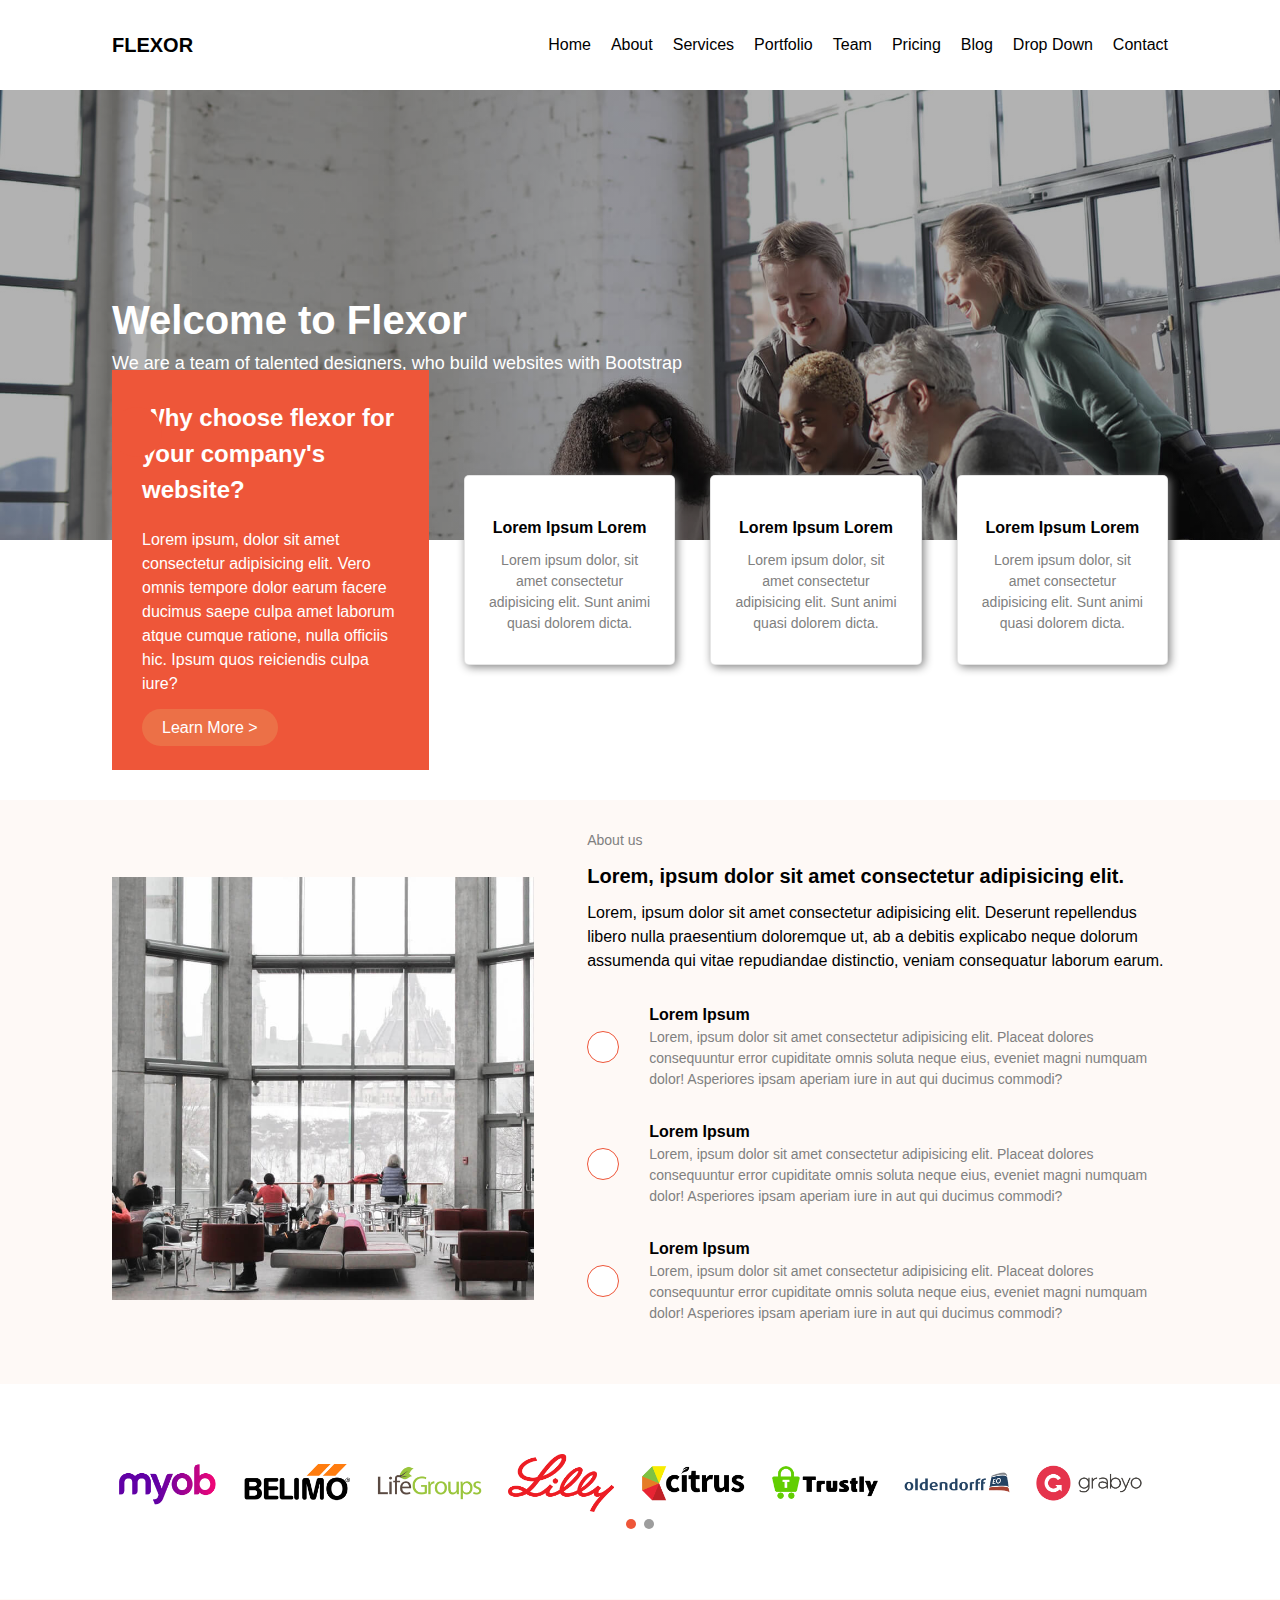
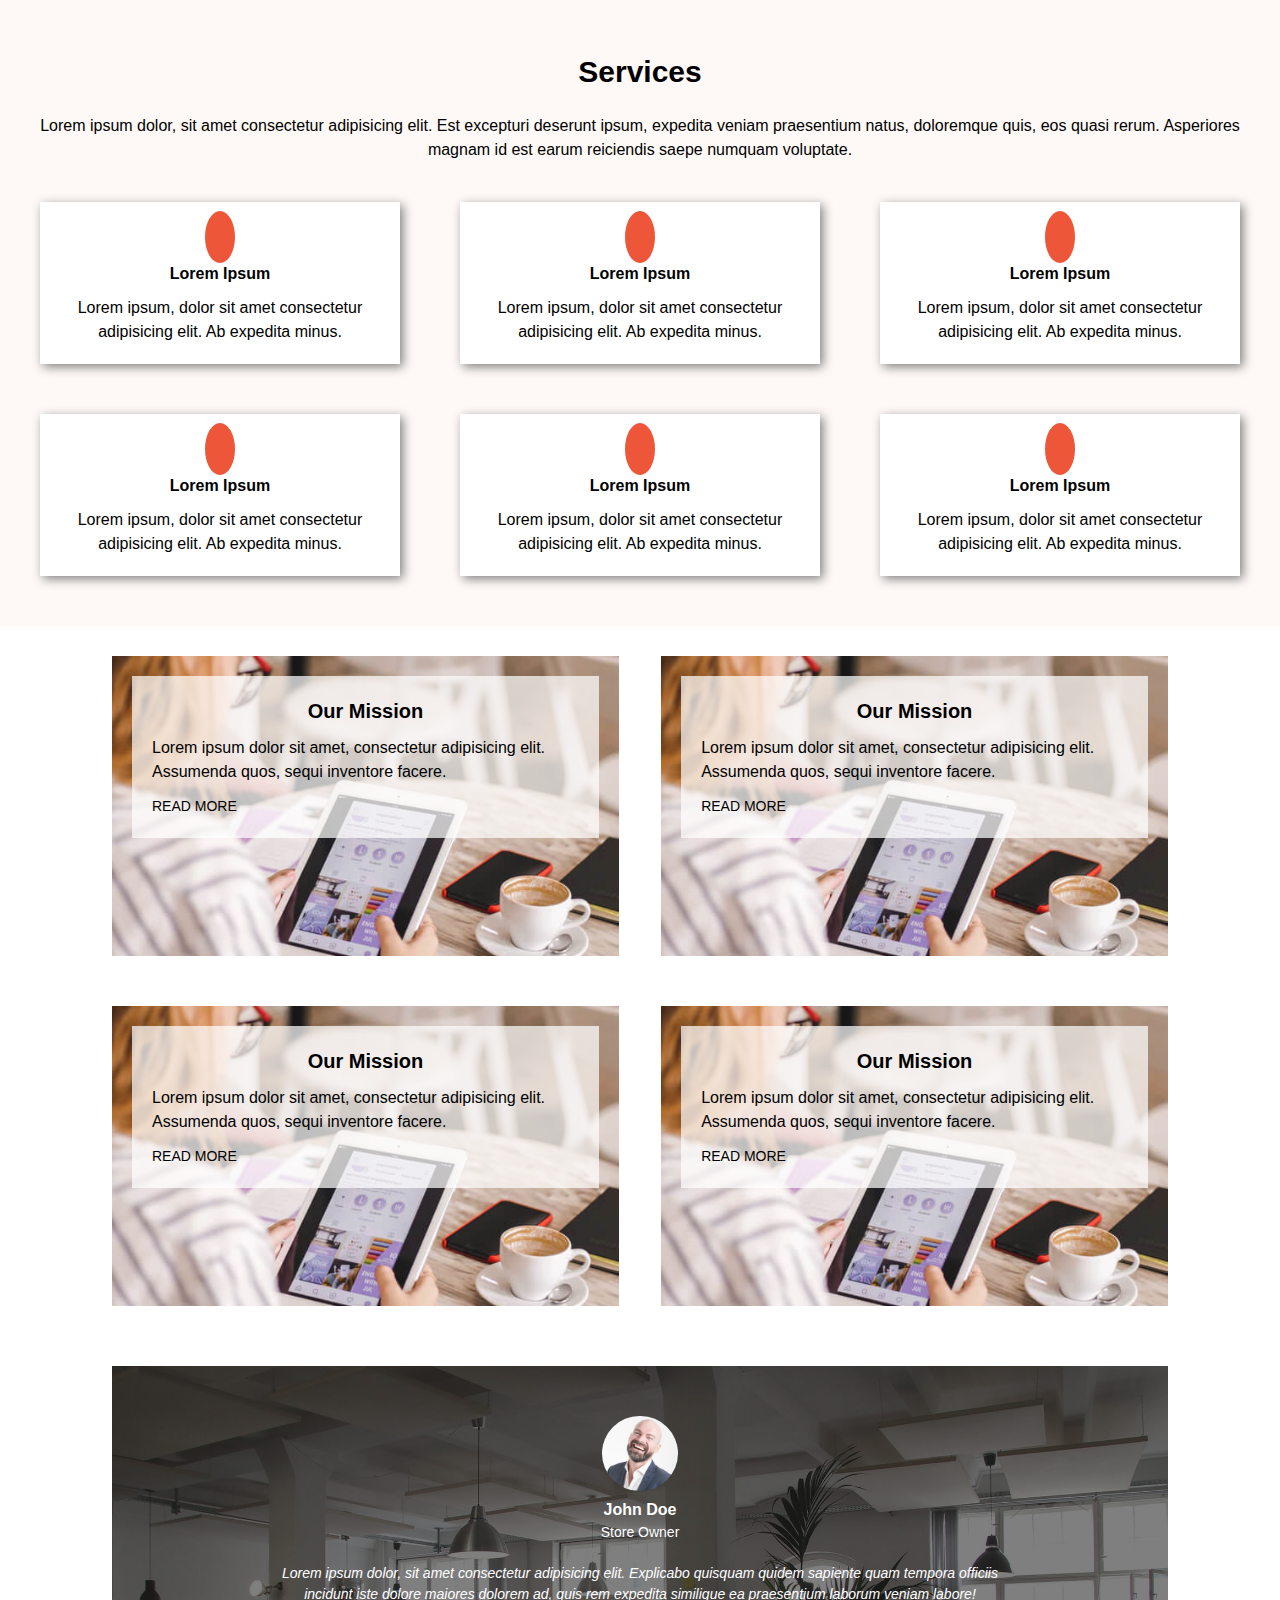
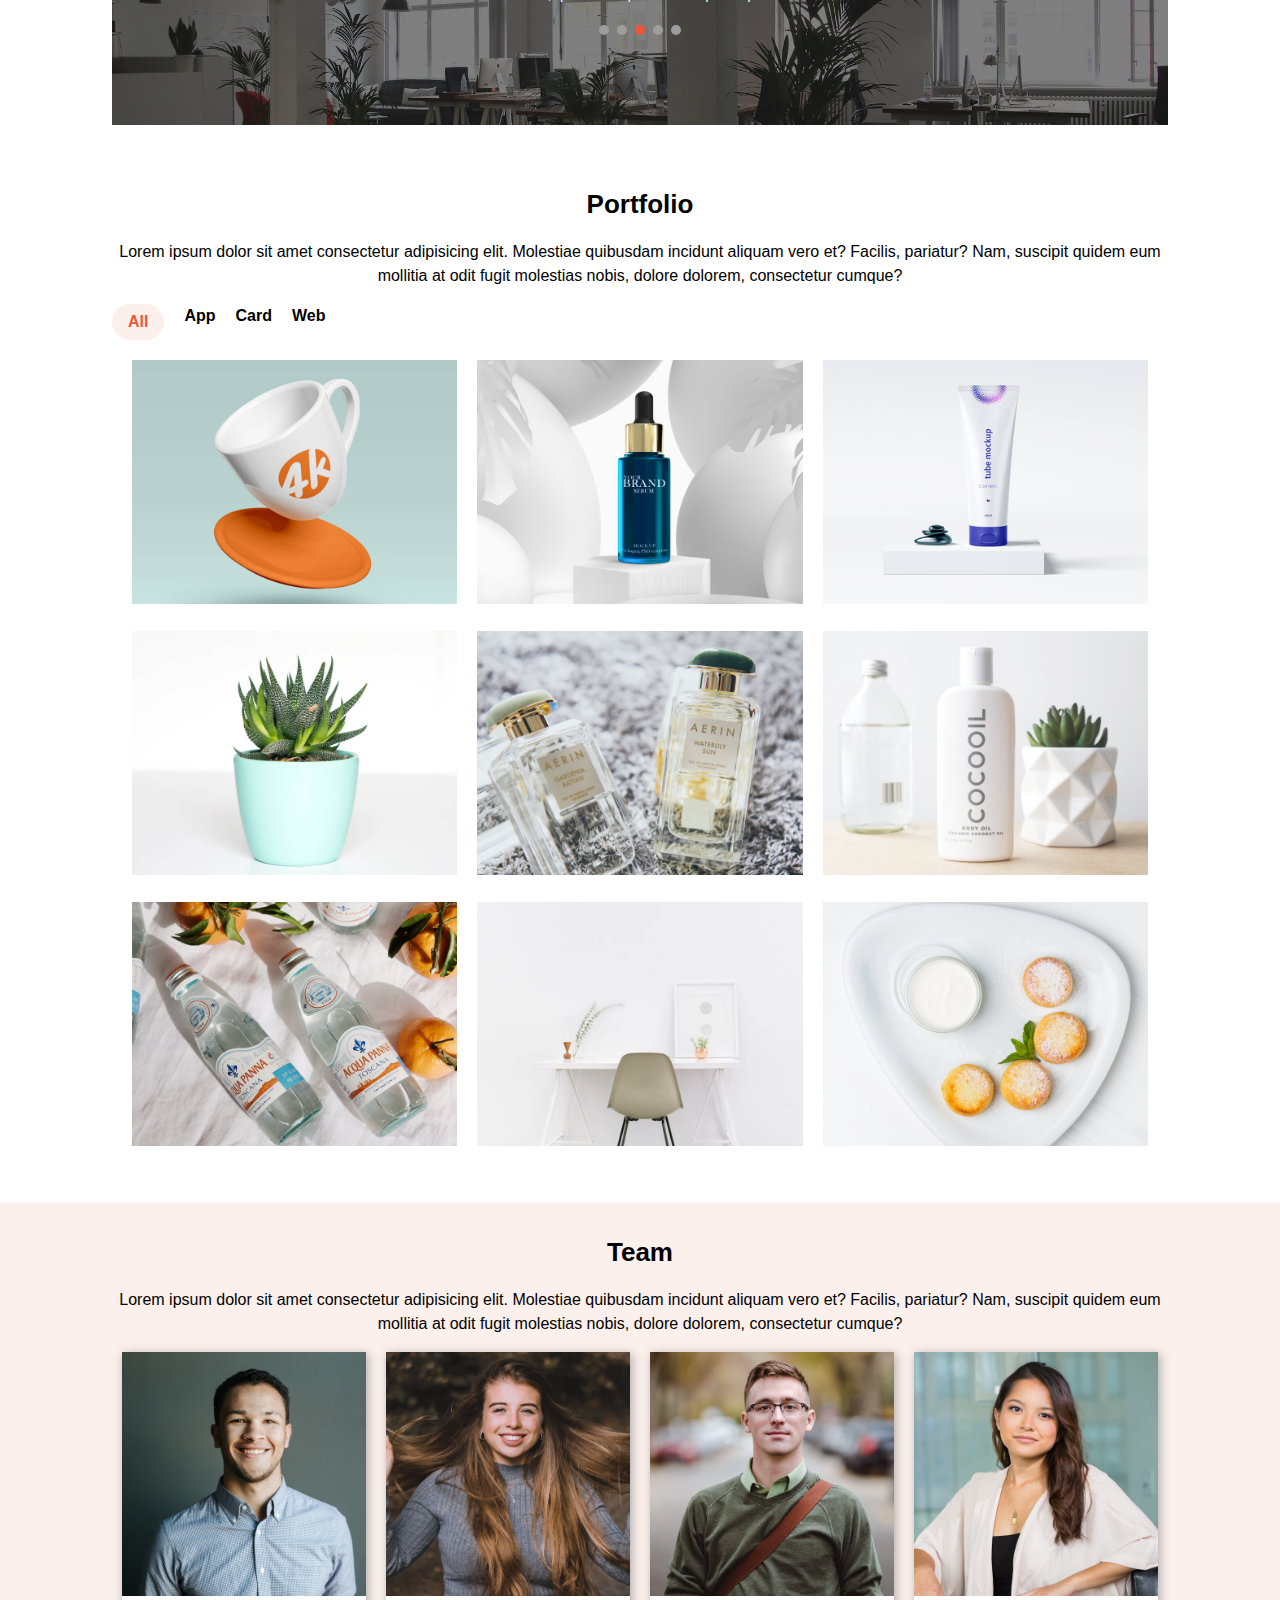
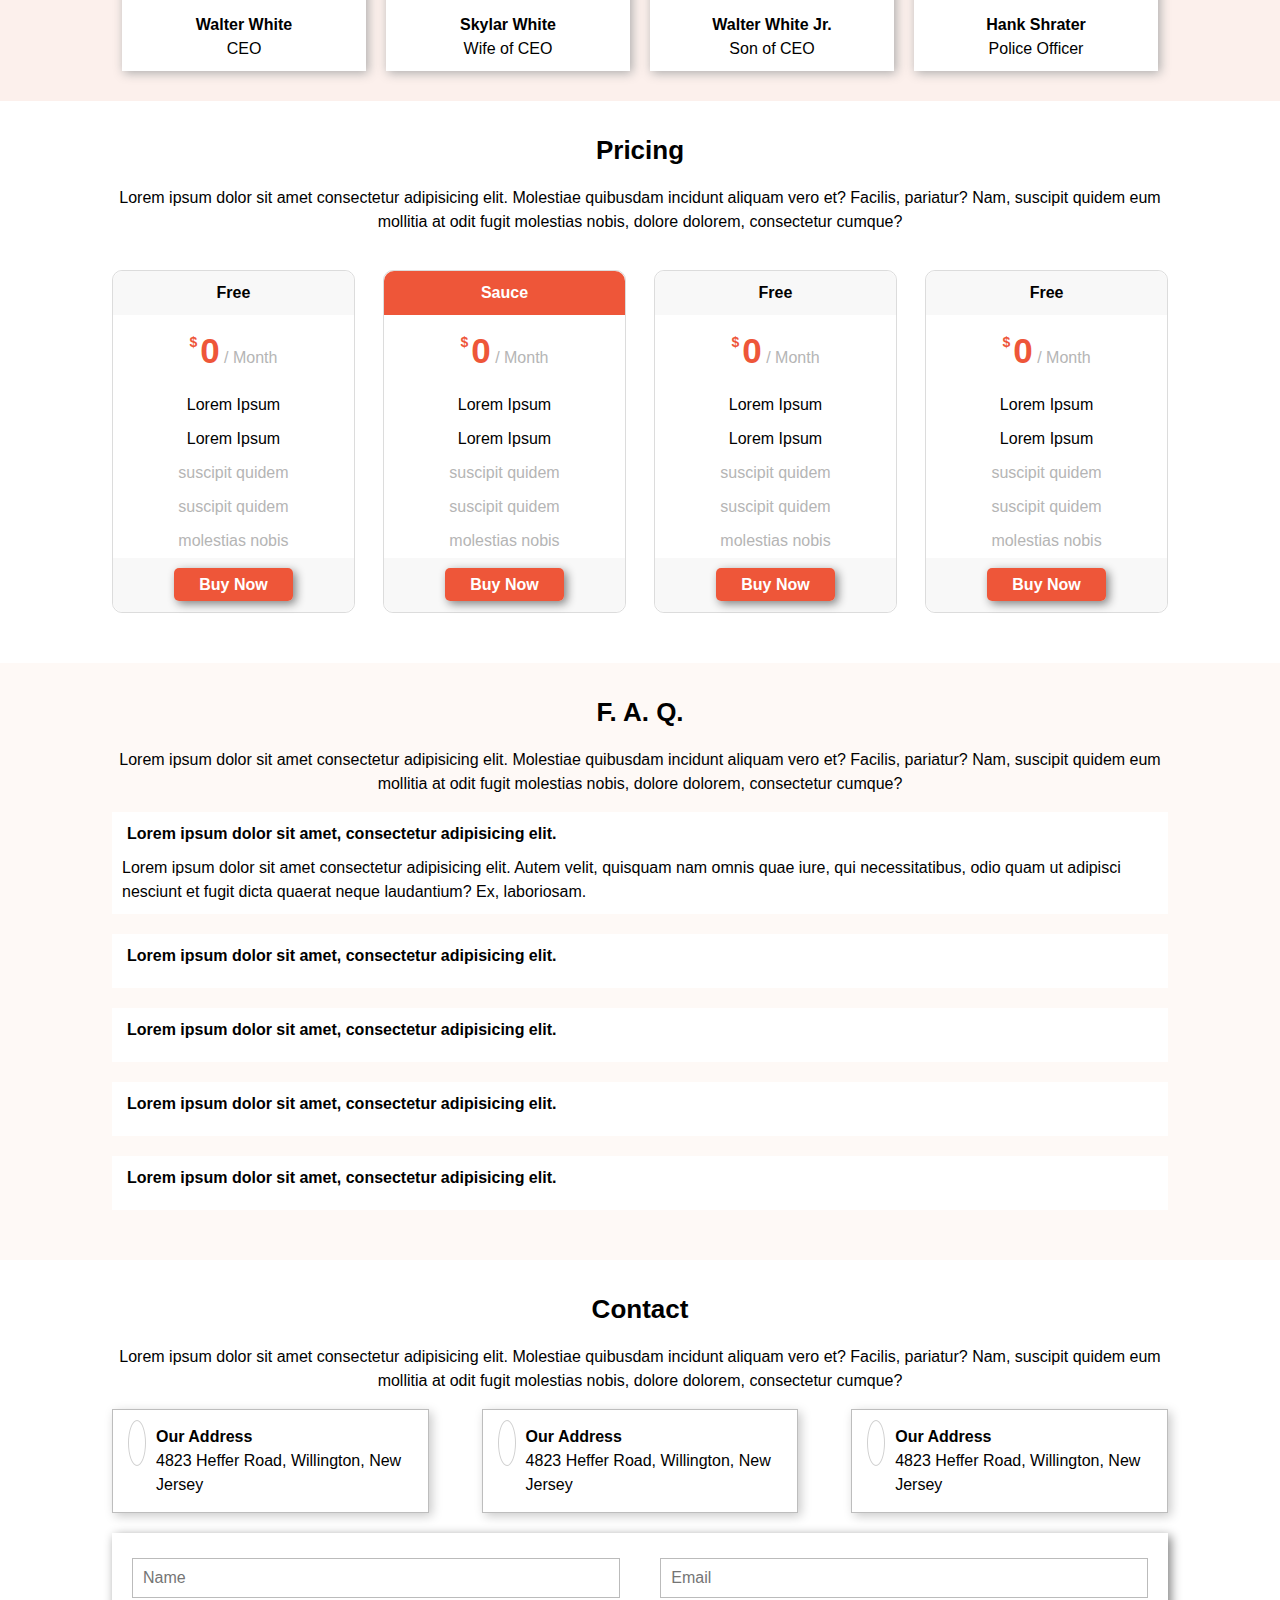
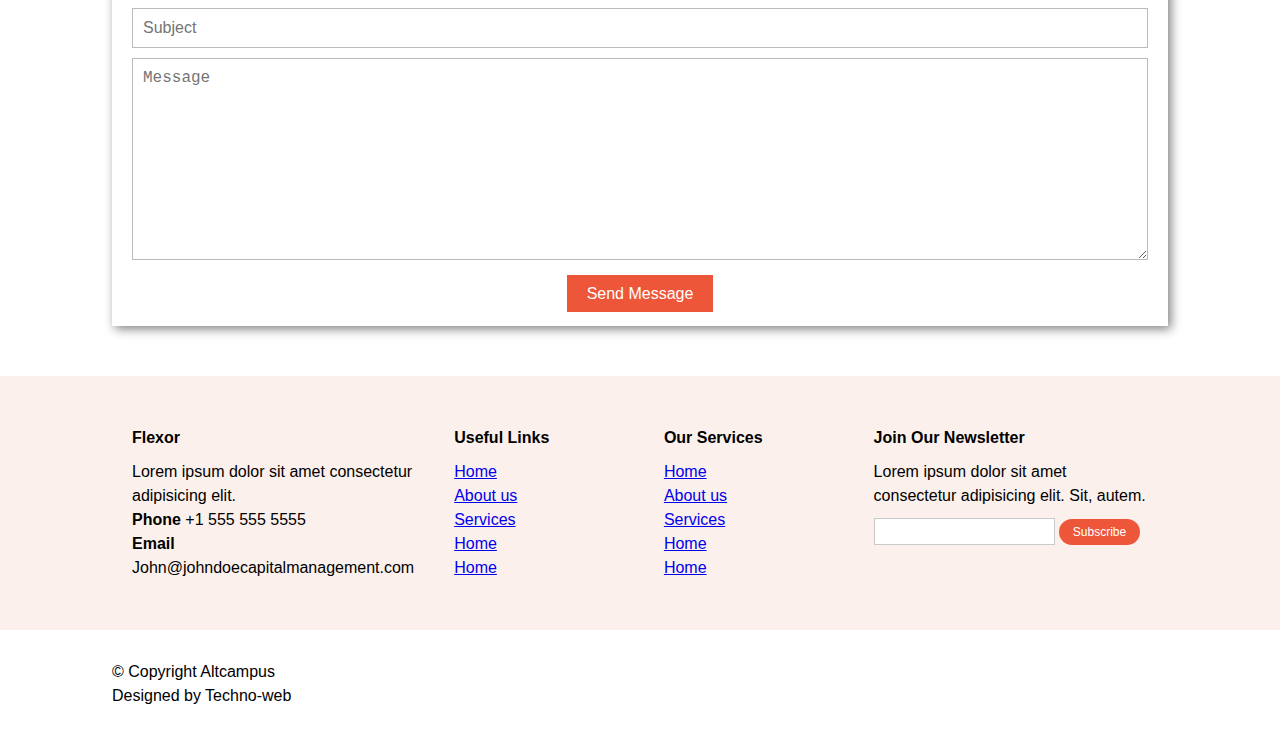
<file: index.html>
<!DOCTYPE html>
<html lang="en">
  <head>
    <meta charset="UTF-8" />
    <meta name="viewport" content="width=device-width, initial-scale=1.0" />
    <!-- Spreadsheet -->
    <link rel="stylesheet" href="assets/stylesheet/styles.css" />
    <!-- Font Awesome -->
    <link
      rel="stylesheet"
      href="https://use.fontawesome.com/releases/v5.15.4/css/all.css"
      integrity="sha384-DyZ88mC6Up2uqS4h/KRgHuoeGwBcD4Ng9SiP4dIRy0EXTlnuz47vAwmeGwVChigm"
      crossorigin="anonymous"
    />
    <!-- Google Fonts -->
    <link rel="preconnect" href="https://fonts.googleapis.com" />
    <link rel="preconnect" href="https://fonts.gstatic.com" crossorigin />
    <link
      href="https://fonts.googleapis.com/css2?family=Raleway:wght@100;200;300;400;500;600;700;800;900&display=swap"
      rel="stylesheet"
    />
    <title>Document</title>
  </head>
  <body>
    <header class="header">
      <div class="container">
        <div class="heading flex heading-flex">
          <div class="brand">
            <a href="">Flexor</a>
          </div>
          <label class="bars" for="toggle">
            <i class="fas fa-bars"></i>
          </label>
          <input id="toggle" type="checkbox" />
          <nav class="nav">
            <ul class="flex">
              <li>
                <a href="index.html">Home</a>
              </li>
              <li>
                <a href="#">About</a>
              </li>
              <li>
                <a href="#">Services</a>
              </li>
              <li>
                <a href="#">Portfolio</a>
              </li>
              <li>
                <a href="#">Team</a>
              </li>
              <li>
                <a href="#">Pricing</a>
              </li>
              <li>
                <a href="blog.html">Blog</a>
              </li>
              <li>
                <a href="#">Drop Down</a>
                <i class="fas fa-chevron-down"></i>
                  <ul>
                    <li>
                      <a href="">Drop Down</a>
                    </li>
                    <li>
                      <a href="">Drop Down</a>
                    </li>
                    <li>
                      <a href="">Drop Down</a>
                    </li>
                  </ul>
              </li>
              <li>
                <a href="#">Contact</a>
              </li>
            </ul>
          </nav>
        </div>
      </div>
    </header>
    <section class="section-1">
      <div class="hero-text container">
        <h1>Welcome to Flexor</h1>
        <h4>We are a team of talented designers, who build websites with Bootstrap</h4>
        <div class="flex-01 get-started">
          <div class="orange-round"><i class="fas fa-arrow-right"></i></div>
          <a href="">Get Started</a>
        </div>
      </div>
    </section>
    <section class="section-2 container">
      <div class="flex">
        <div class="col-2-1">
          <h2>Why choose flexor for your company's website?</h2>
          <p>
            Lorem ipsum, dolor sit amet consectetur adipisicing elit. Vero omnis tempore dolor earum
            facere ducimus saepe culpa amet laborum atque cumque ratione, nulla officiis hic. Ipsum
            quos reiciendis culpa iure?
          </p>
          <div>
            <a href="">Learn More ></a>
          </div>
        </div>
        <div class="col-2-2">
          <i class="far fa-copy"></i>
          <h3>Lorem Ipsum Lorem</h3>
          <p>
            Lorem ipsum dolor, sit amet consectetur adipisicing elit. Sunt animi quasi dolorem
            dicta.
          </p>
        </div>
        <div class="col-2-2">
          <i class="far fa-copy"></i>
          <h3>Lorem Ipsum Lorem</h3>
          <p>
            Lorem ipsum dolor, sit amet consectetur adipisicing elit. Sunt animi quasi dolorem
            dicta.
          </p>
        </div>
        <div class="col-2-2">
          <i class="far fa-copy"></i>
          <h3>Lorem Ipsum Lorem</h3>
          <p>
            Lorem ipsum dolor, sit amet consectetur adipisicing elit. Sunt animi quasi dolorem
            dicta.
          </p>
        </div>
      </div>
    </section>
    <section class="section-3">
      <div class="flex container">
        <div class="flex-40">
          <img class="width-full image-1" src="assets/media/about-img.jpg" alt="" />
        </div>
        <div class="about-us flex-55">
          <h6>About us</h6>
          <h3>Lorem, ipsum dolor sit amet consectetur adipisicing elit.</h3>
          <p>
            Lorem, ipsum dolor sit amet consectetur adipisicing elit. Deserunt repellendus libero
            nulla praesentium doloremque ut, ab a debitis explicabo neque dolorum assumenda qui
            vitae repudiandae distinctio, veniam consequatur laborum earum.
          </p>
          <div class="flex right-3">
            <i class="fas fa-user-astronaut"></i>
            <div class="right-right">
              <h4>Lorem Ipsum</h4>
              <p>
                Lorem, ipsum dolor sit amet consectetur adipisicing elit. Placeat dolores
                consequuntur error cupiditate omnis soluta neque eius, eveniet magni numquam dolor!
                Asperiores ipsam aperiam iure in aut qui ducimus commodi?
              </p>
            </div>
          </div>
          <div class="flex right-3">
            <i class="fas fa-user-astronaut"></i>
            <div class="right-right">
              <h4>Lorem Ipsum</h4>
              <p>
                Lorem, ipsum dolor sit amet consectetur adipisicing elit. Placeat dolores
                consequuntur error cupiditate omnis soluta neque eius, eveniet magni numquam dolor!
                Asperiores ipsam aperiam iure in aut qui ducimus commodi?
              </p>
            </div>
          </div>
          <div class="flex right-3">
            <i class="fas fa-user-astronaut"></i>
            <div class="right-right">
              <h4>Lorem Ipsum</h4>
              <p>
                Lorem, ipsum dolor sit amet consectetur adipisicing elit. Placeat dolores
                consequuntur error cupiditate omnis soluta neque eius, eveniet magni numquam dolor!
                Asperiores ipsam aperiam iure in aut qui ducimus commodi?
              </p>
            </div>
          </div>
        </div>
      </div>
    </section>
    <section class="section-4 container">
      <div class="client-logo">
        <div>
          <img src="assets/media/clients/client-1.png" alt="" />
        </div>
        <div>
          <img src="assets/media/clients/client-2.png" alt="" />
        </div>
        <div>
          <img src="assets/media/clients/client-3.png" alt="" />
        </div>
        <div>
          <img src="assets/media/clients/client-4.png" alt="" />
        </div>
        <div>
          <img src="assets/media/clients/client-5.png" alt="" />
        </div>
        <div>
          <img src="assets/media/clients/client-6.png" alt="" />
        </div>
        <div>
          <img src="assets/media/clients/client-7.png" alt="" />
        </div>
        <div>
          <img src="assets/media/clients/client-8.png" alt="" />
        </div>
      </div>
      <div class="dots flex-01">
        <div class="dot-1"></div>
        <div class="dot-2"></div>
      </div>
    </section>
    <section class="section-5">
      <div class="container section-margin">
        <div class="col-5-1">
          <h4>Services</h4>
          <p>
            Lorem ipsum dolor, sit amet consectetur adipisicing elit. Est excepturi deserunt ipsum,
            expedita veniam praesentium natus, doloremque quis, eos quasi rerum. Asperiores magnam
            id est earum reiciendis saepe numquam voluptate.
          </p>
        </div>
        <div class="flex services-spacing">
          <div class="services-area flex-30">
            <i class="fas fa-people-carry"></i>
            <h5>Lorem Ipsum</h5>
            <p>Lorem ipsum, dolor sit amet consectetur adipisicing elit. Ab expedita minus.</p>
          </div>
          <div class="services-area flex-30">
            <i class="fas fa-people-carry"></i>
            <h5>Lorem Ipsum</h5>
            <p>Lorem ipsum, dolor sit amet consectetur adipisicing elit. Ab expedita minus.</p>
          </div>
          <div class="services-area flex-30">
            <i class="fas fa-people-carry"></i>
            <h5>Lorem Ipsum</h5>
            <p>Lorem ipsum, dolor sit amet consectetur adipisicing elit. Ab expedita minus.</p>
          </div>
        </div>
        <div class="flex">
          <div class="services-area flex-30">
            <i class="fas fa-people-carry"></i>
            <h5>Lorem Ipsum</h5>
            <p>Lorem ipsum, dolor sit amet consectetur adipisicing elit. Ab expedita minus.</p>
          </div>
          <div class="services-area flex-30">
            <i class="fas fa-people-carry"></i>
            <h5>Lorem Ipsum</h5>
            <p>Lorem ipsum, dolor sit amet consectetur adipisicing elit. Ab expedita minus.</p>
          </div>
          <div class="services-area flex-30">
            <i class="fas fa-people-carry"></i>
            <h5>Lorem Ipsum</h5>
            <p>Lorem ipsum, dolor sit amet consectetur adipisicing elit. Ab expedita minus.</p>
          </div>
        </div>
      </div>
    </section>
    <section class="section-6 container">
      <div class="flex margin-spacing-6">
        <div class="bg-image-1 flex-48">
          <div class="text-value">
            <h5>Our Mission</h5>
            <p>
              Lorem ipsum dolor sit amet, consectetur adipisicing elit. Assumenda quos, sequi
              inventore facere.
            </p>
            <a href="">Read More</a>
          </div>
        </div>
        <div class="bg-image-1 flex-48">
          <div class="text-value">
            <h5>Our Mission</h5>
            <p>
              Lorem ipsum dolor sit amet, consectetur adipisicing elit. Assumenda quos, sequi
              inventore facere.
            </p>
            <a href="">Read More</a>
          </div>
        </div>
      </div>
      <div class="flex">
        <div class="bg-image-1 flex-48">
          <div class="text-value">
            <h5>Our Mission</h5>
            <p>
              Lorem ipsum dolor sit amet, consectetur adipisicing elit. Assumenda quos, sequi
              inventore facere.
            </p>
            <a href="">Read More</a>
          </div>
        </div>
        <div class="bg-image-1 flex-48">
          <div class="text-value">
            <h5>Our Mission</h5>
            <p>
              Lorem ipsum dolor sit amet, consectetur adipisicing elit. Assumenda quos, sequi
              inventore facere.
            </p>
            <a href="">Read More</a>
          </div>
        </div>
      </div>
    </section>
    <section class="section-7 container">
      <div class="bg-test">
        <img src="assets/media/testimonials/testimonials-1.jpg" alt="" />
        <h5>John Doe</h5>
        <h6>Store Owner</h6>
        <p>
          <em>
            Lorem ipsum dolor, sit amet consectetur adipisicing elit. Explicabo quisquam quidem
            sapiente quam tempora officiis incidunt iste dolore maiores dolorem ad, quis rem
            expedita similique ea praesentium laborum veniam labore!
          </em>
        </p>
        <div class="dots flex-01">
          <div class="dot-2"></div>
          <div class="dot-2"></div>
          <div class="dot-1"></div>
          <div class="dot-2"></div>
          <div class="dot-2"></div>
          
      </div>
    </section>
    <section class="section-8 container">
      <div class="section-port">
        <h3>Portfolio</h3>
        <p>Lorem ipsum dolor sit amet consectetur adipisicing elit. Molestiae quibusdam incidunt aliquam vero et? Facilis, pariatur? Nam, suscipit quidem eum mollitia at odit fugit molestias nobis, dolore dolorem, consectetur cumque?</p>
      </div>
      <div class="flex-01 flex-left center-port">
        <div>
          <h6 class="all-color">All</h6>
        </div>
        <div>
          <h6>App</h6>
        </div>
        <div>
          <h6>Card</h6>
        </div>
        <div>
          <h6>Web</h6>
        </div>
      </div>
      <div class="flex port-images">
        <div>
          <img class="width-full port-images" src="assets/media/portfolio/portfolio-1.jpg" alt="">
        </div>
        <div>
          <img class="width-full port-images"  src="assets/media/portfolio/portfolio-2.jpg" alt="">
        </div>
        <div>
          <img class="width-full port-images"  src="assets/media/portfolio/portfolio-3.jpg" alt="">
        </div>
      </div>
      <div class="flex port-images">
        <div>
          <img class="width-full port-images" src="assets/media/portfolio/portfolio-4.jpg" alt="">
        </div>
        <div>
          <img class="width-full port-images"  src="assets/media/portfolio/portfolio-5.jpg" alt="">
        </div>
        <div>
          <img class="width-full port-images"  src="assets/media/portfolio/portfolio-6.jpg" alt="">
        </div>
      </div>
      <div class="flex port-images">
        <div>
          <img class="width-full port-images" src="assets/media/portfolio/portfolio-7.jpg" alt="">
        </div>
        <div>
          <img class="width-full port-images"  src="assets/media/portfolio/portfolio-8.jpg" alt="">
        </div>
        <div>
          <img class="width-full port-images"  src="assets/media/portfolio/portfolio-9.jpg" alt="">
        </div>
      </div>
    </section>
    <section class="section-9">
      <div class="container">
        <div class="section-port">
          <h3>Team</h3>
          <p>Lorem ipsum dolor sit amet consectetur adipisicing elit. Molestiae quibusdam incidunt aliquam vero et? Facilis, pariatur? Nam, suscipit quidem eum mollitia at odit fugit molestias nobis, dolore dolorem, consectetur cumque?</p>
        </div>
        <div class="flex">
          <div class="team-images">
            <img class="width-full" src="assets/media/team/team-1.jpg" alt="">
            <h5>Walter White</h5>
            <h6>CEO</h6>
          </div>
          <div class="team-images">
            <img class="width-full" src="assets/media/team/team-2.jpg" alt="">
            <h5>Skylar White</h5>
            <h6>Wife of CEO</h6>
          </div>
          <div class="team-images">
            <img class="width-full" src="assets/media/team/team-3.jpg" alt="">
            <h5>Walter White Jr.</h5>
            <h6>Son of CEO</h6>
          </div>
          <div class="team-images">
            <img class="width-full" src="assets/media/team/team-4.jpg" alt="">
            <h5>Hank Shrater</h5>
            <h6>Police Officer</h6>
          </div>
        </div>
      </div>
    </section>
    <section>
      <section class="section-10">
        <div class="container">
          <div class="section-port">
            <h3>Pricing</h3>
            <p>Lorem ipsum dolor sit amet consectetur adipisicing elit. Molestiae quibusdam incidunt aliquam vero et? Facilis, pariatur? Nam, suscipit quidem eum mollitia at odit fugit molestias nobis, dolore dolorem, consectetur cumque?</p>
          </div>
          <div class="flex">
            <div class="pricing-sheet">
              <h4 class="free">Free</h4>
              <h5 class="monthly"><span><span class="span">$</span>0</span> / Month</h5>
              <h5>Lorem Ipsum</h5>
              <h5>Lorem Ipsum</h5>
              <h5 class="light-color">suscipit quidem</h5>
              <h5 class="light-color">suscipit quidem</h5>
              <h5 class="light-color">molestias nobis</h5>
              <h6 class="buy-now"><a href="">Buy Now</a></h6>

              
            </div>
            <div class="pricing-sheet">
              <h4 class="sauce">Sauce</h4>
              <h5 class="monthly"><span><span class="span">$</span>0</span> / Month</h5>
              <h5>Lorem Ipsum</h5>
              <h5>Lorem Ipsum</h5>
              <h5 class="light-color">suscipit quidem</h5>
              <h5 class="light-color">suscipit quidem</h5>
              <h5 class="light-color">molestias nobis</h5>
              <h6 class="buy-now"><a href="">Buy Now</a></h6>

              
            </div>
            <div class="pricing-sheet">
              <h4 class="free">Free</h4>
              <h5 class="monthly"><span><span class="span">$</span>0</span> / Month</h5>
              <h5>Lorem Ipsum</h5>
              <h5>Lorem Ipsum</h5>
              <h5 class="light-color">suscipit quidem</h5>
              <h5 class="light-color">suscipit quidem</h5>
              <h5 class="light-color">molestias nobis</h5>
              <h6 class="buy-now"><a href="">Buy Now</a></h6>

              
            </div>
            <div class="pricing-sheet">
              <h4 class="free">Free</h4>
              <h5 class="monthly"><span><span class="span">$</span>0</span> / Month</h5>
              <h5>Lorem Ipsum</h5>
              <h5>Lorem Ipsum</h5>
              <h5 class="light-color">suscipit quidem</h5>
              <h5 class="light-color">suscipit quidem</h5>
              <h5 class="light-color">molestias nobis</h5>
              <h6 class="buy-now"><a href="">Buy Now</a></h6>

              
            </div>
          </div>
    </section>
    <section class="section-11">
      <div class="container ">
        <div class="section-port">
          <h3>F. A. Q.</h3>
          <p>Lorem ipsum dolor sit amet consectetur adipisicing elit. Molestiae quibusdam incidunt aliquam vero et? Facilis, pariatur? Nam, suscipit quidem eum mollitia at odit fugit molestias nobis, dolore dolorem, consectetur cumque?</p>
        </div>

<div class="faq-box">
        <div class="flex padding-bottom mobile-flex">
          <div class="flex flex-left flex-mobile-left">
          <i class="far fa-clock"></i>
          <h3>Lorem ipsum dolor sit amet, consectetur adipisicing elit. </h3>
        </div>
          
            <i class="fas fa-chevron-up"></i>
          
        
        </div>
        <div>
          <p>Lorem ipsum dolor sit amet consectetur adipisicing elit. Autem velit, quisquam nam omnis quae iure, qui necessitatibus, odio quam ut adipisci nesciunt et fugit dicta quaerat neque laudantium? Ex, laboriosam.</p>
        </div>
        </div>

<div class="faq-box">
  <div class="flex padding-bottom mobile-flex">
    <div class="flex flex-left flex-mobile-left">
          <i class="far fa-clock"></i>
          <h3>Lorem ipsum dolor sit amet, consectetur adipisicing elit. </h3>
        </div>
          
            <i class="fas fa-chevron-down"></i>
          
        
        </div>
        
        </div>

<div class="faq-box">
  <div class="flex padding-bottom mobile-flex">
    <div class="flex flex-left flex-mobile-left">
          <i class="far fa-clock"></i>
          <h3>Lorem ipsum dolor sit amet, consectetur adipisicing elit. </h3>
        </div>
          
            <i class="fas fa-chevron-down"></i>
          
        
        </div>
        
        </div>

<div class="faq-box">
  <div class="flex padding-bottom mobile-flex">
    <div class="flex flex-left flex-mobile-left">
          <i class="far fa-clock"></i>
          <h3>Lorem ipsum dolor sit amet, consectetur adipisicing elit. </h3>
        </div>
          
            <i class="fas fa-chevron-down"></i>
          
        
        </div>
        
        </div>

<div class="faq-box">
  <div class="flex padding-bottom mobile-flex">
    <div class="flex flex-left flex-mobile-left">
          <i class="far fa-clock"></i>
          <h3>Lorem ipsum dolor sit amet, consectetur adipisicing elit. </h3>
        </div>
          
            <i class="fas fa-chevron-down"></i>
          
        
        </div>
        
        </div>
      </div>
        </section>
        <section class="section-12 container">
          <div>
            <div class="section-port">
              <h3>Contact</h3>
              <p>Lorem ipsum dolor sit amet consectetur adipisicing elit. Molestiae quibusdam incidunt aliquam vero et? Facilis, pariatur? Nam, suscipit quidem eum mollitia at odit fugit molestias nobis, dolore dolorem, consectetur cumque?</p>
            </div>
            </div>
            <div class="flex">
              <div class="flex flex-left-1 box-1 flex-30">
                <div>
                  <i class="far fa-compass"></i>
                </div>
                <div class="address-spacing">
                <h5>Our Address</h5>
                <h6>4823 Heffer Road, Willington, New Jersey</h6>
              </div>
              </div>
              <div class="flex flex-left-1 box-1 flex-30">
                <div>
                  <i class="far fa-compass"></i>
                </div>
                <div class="address-spacing">
                <h5>Our Address</h5>
                <h6>4823 Heffer Road, Willington, New Jersey</h6>
              </div>
              </div>
              <div class="flex flex-left-1 box-1 flex-30">
                <div>
                  <i class="far fa-compass"></i>
                </div>
                <div class="address-spacing">
                <h5>Our Address</h5>
                <h6>4823 Heffer Road, Willington, New Jersey</h6>
              </div>
              </div>
            </div>
            <form class="form" action="index.html" method="POST">
              <fieldset>
                <div class="flex">
                  <input class="form-control flex-48" name="name" type="text" placeholder="Name">
                  <input class="form-control flex-48"  name="email" type="email" placeholder="Email">
                </div>
                <input class="form-control"  name="subject" type="text" placeholder="Subject">
                <textarea class="form-control"  name="message" id="" cols="30" rows="10" placeholder="Message"></textarea>
                <div class="btn">
                <a href="">Send Message</a>
              </div>
              </fieldset>
            </form>
            </section>
            <section class="section-13">
              <div class="container">
              <div class="flex flex-top ">
                <div class="flex-30 padding-footer">
                  <h6>Flexor</h6>
                  <p>Lorem ipsum dolor sit amet consectetur adipisicing elit.</p>
                  <p><strong>Phone</strong> +1 555 555 5555</p>
                  <p><strong>Email</strong> John@johndoecapitalmanagement.com</p>
                </div>
                <div  class="flex-20 padding-footer">
                  <h6>Useful Links</h6>
                  <div>
                    <ul>
                      <li>
                        <a href="#">Home</a>
                      </li>
                      <li>
                        <a href="#">About us</a>
                      </li>
                      <li>
                        <a href="#">Services</a>
                      </li>
                      <li>
                        <a href="#">Home</a>
                      </li>
                      <li>
                        <a href="#">Home</a>
                      </li>
                    </ul>
                  </div>
                </div>
                <div class="flex-20 padding-footer">
                  <h6>Our Services</h6>
                  <div>
                    <ul>
                      <li>
                        <a href="#">Home</a>
                      </li>
                      <li>
                        <a href="#">About us</a>
                      </li>
                      <li>
                        <a href="#">Services</a>
                      </li>
                      <li>
                        <a href="#">Home</a>
                      </li>
                      <li>
                        <a href="#">Home</a>
                      </li>
                    </ul>
                  </div>
                </div>
                <div class="flex-30 padding-footer">
                  <h6>Join Our Newsletter</h6>
                  <p>Lorem ipsum dolor sit amet consectetur adipisicing elit. Sit, autem. </p>
                  
                  <form class="flex" action="index.html" method="POST">
                    <fieldset>
                      <input class="subscribe" name="subscribe" type="text">
                      <button class="subscribe-btn">Subscribe</button>
                    </fieldset>
                  </form>
                
                </div>
              </div>
            </div>
            </section>
            <footer class="container flex">
              <div class="small">
              <small >&copy; Copyright Altcampus <br>Designed by Techno-web</small>
            </div>
            <div>
              <i class="fab fa-facebook"></i>
              <i class="fab fa-facebook"></i>
              <i class="fab fa-facebook"></i>
              <i class="fab fa-facebook"></i>
              <i class="fab fa-facebook"></i>
            </div>
            </footer>
  </body>
</html>
</file>
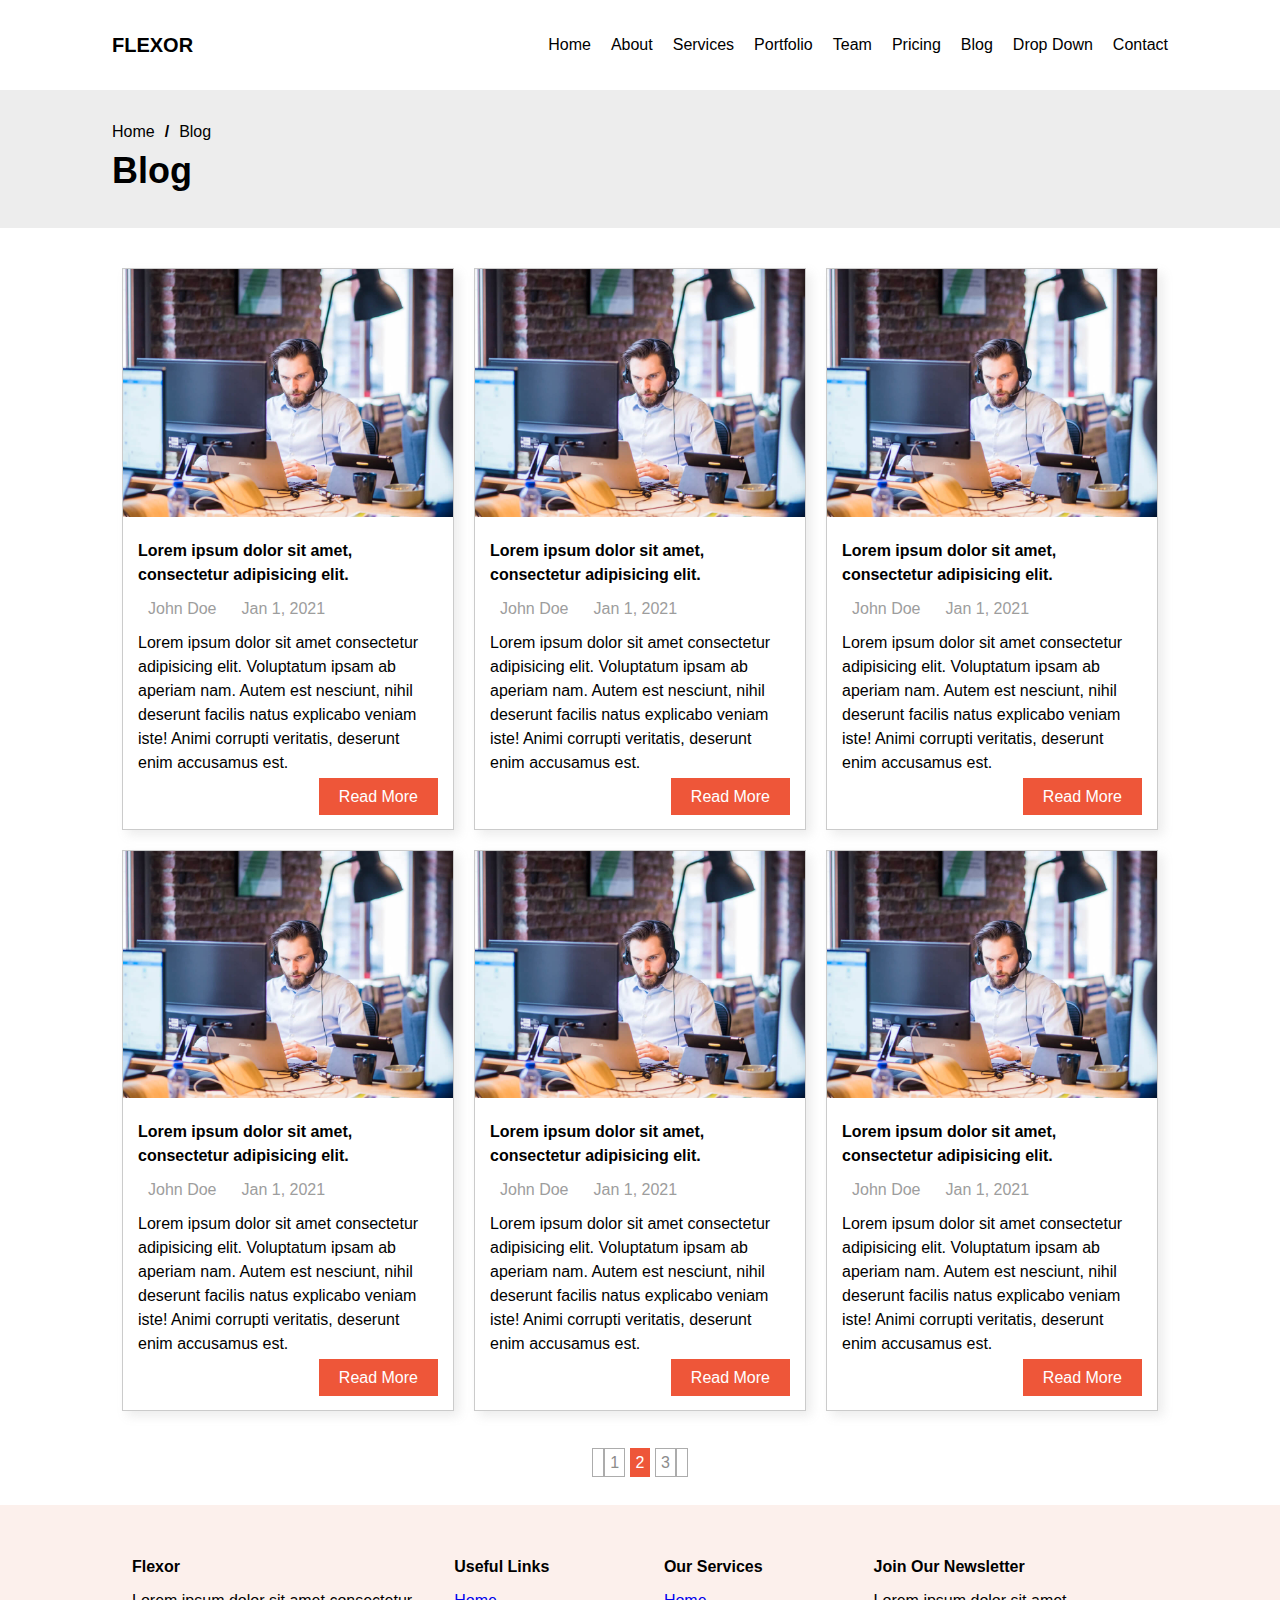
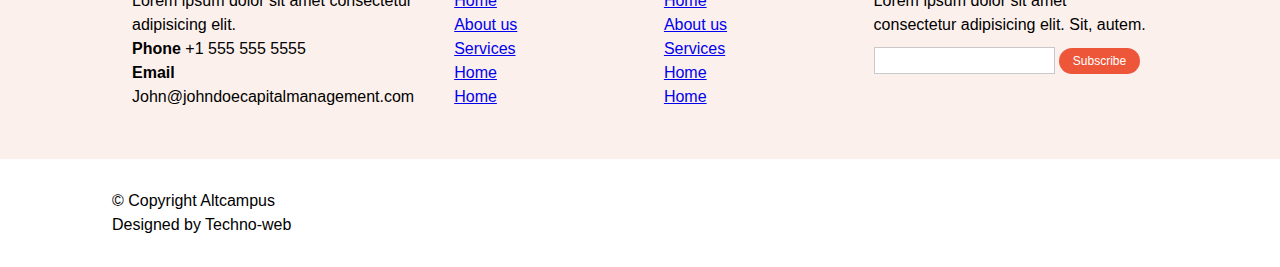
<file: blog.html>
<!DOCTYPE html>
<html lang="en">
  <head>
    <meta charset="UTF-8" />
    <meta name="viewport" content="width=device-width, initial-scale=1.0" />
    <!-- Spreadsheet -->
    <link rel="stylesheet" href="assets/stylesheet/styles.css" />
    <!-- Font Awesome -->
    <link
      rel="stylesheet"
      href="https://use.fontawesome.com/releases/v5.15.4/css/all.css"
      integrity="sha384-DyZ88mC6Up2uqS4h/KRgHuoeGwBcD4Ng9SiP4dIRy0EXTlnuz47vAwmeGwVChigm"
      crossorigin="anonymous"
    />
    <!-- Google Fonts -->
    <link rel="preconnect" href="https://fonts.googleapis.com" />
    <link rel="preconnect" href="https://fonts.gstatic.com" crossorigin />
    <link
      href="https://fonts.googleapis.com/css2?family=Raleway:wght@100;200;300;400;500;600;700;800;900&display=swap"
      rel="stylesheet"
    />

    <title>Document</title>
  </head>
  <body>
    <header class="header">
      <div class="container">
        <div class="heading flex heading-flex">
          <div class="brand">
            <a href="">Flexor</a>
          </div>
          <label class="bars" for="toggle">
            <i class="fas fa-bars"></i>
          </label>
          <input id="toggle" type="checkbox" />
          <nav class="nav">
            <ul class="flex">
              <li>
                <a href="index.html">Home</a>
              </li>
              <li>
                <a href="#">About</a>
              </li>
              <li>
                <a href="#">Services</a>
              </li>
              <li>
                <a href="#">Portfolio</a>
              </li>
              <li>
                <a href="#">Team</a>
              </li>
              <li>
                <a href="#">Pricing</a>
              </li>
              <li>
                <a href="#">Blog</a>
              </li>
              <li>
                <a href="#">Drop Down</a>
                <i class="fas fa-chevron-down"></i>
              </li>
              <li>
                <a href="#">Contact</a>
              </li>
            </ul>
          </nav>
        </div>
      </div>
    </header>
    <section class="heading-section">
      <div class="heading container">
        <div class="flex-blog-left blog-spacing">
          <a href="">Home</a>
          <h6>/</h6>
          <a href="">Blog</a>
        </div>
        <div>
          <h1>Blog</h1>
        </div>
      </div>
    </section>
    <section>
      <div class="container">
        <div class="flex">
          <div class="blog-section-1">
            <img class="width-full" src="assets/media/blog-1.jpg" alt="" />
            <div class="blog-text">
              <h3>Lorem ipsum dolor sit amet, consectetur adipisicing elit.</h3>
              <div class="flex-blog-left">
                <div class="flex-blog-left">
                  <i class="fas fa-user"></i>
                  <h6>John Doe</h6>
                </div>
                <div class="flex-blog-left">
                  <i class="fas fa-clock"></i>
                  <h6>Jan 1, 2021</h6>
                </div>
              </div>
              <p>
                Lorem ipsum dolor sit amet consectetur adipisicing elit. Voluptatum ipsam ab aperiam
                nam. Autem est nesciunt, nihil deserunt facilis natus explicabo veniam iste! Animi
                corrupti veritatis, deserunt enim accusamus est.
              </p>
              <div class="btn">
                <a href="">Read More</a>
              </div>
            </div>
          </div>
          <div class="blog-section-1">
            <img class="width-full" src="assets/media/blog-1.jpg" alt="" />
            <div class="blog-text">
              <h3>Lorem ipsum dolor sit amet, consectetur adipisicing elit.</h3>
              <div class="flex-blog-left">
                <div class="flex-blog-left">
                  <i class="fas fa-user"></i>
                  <h6>John Doe</h6>
                </div>
                <div class="flex-blog-left">
                  <i class="fas fa-clock"></i>
                  <h6>Jan 1, 2021</h6>
                </div>
              </div>
              <p>
                Lorem ipsum dolor sit amet consectetur adipisicing elit. Voluptatum ipsam ab aperiam
                nam. Autem est nesciunt, nihil deserunt facilis natus explicabo veniam iste! Animi
                corrupti veritatis, deserunt enim accusamus est.
              </p>
              <div class="btn">
                <a href="">Read More</a>
              </div>
            </div>
          </div>
          <div class="blog-section-1">
            <img class="width-full" src="assets/media/blog-1.jpg" alt="" />
            <div class="blog-text">
              <h3>Lorem ipsum dolor sit amet, consectetur adipisicing elit.</h3>
              <div class="flex-blog-left">
                <div class="flex-blog-left">
                  <i class="fas fa-user"></i>
                  <h6>John Doe</h6>
                </div>
                <div class="flex-blog-left">
                  <i class="fas fa-clock"></i>
                  <h6>Jan 1, 2021</h6>
                </div>
              </div>
              <p>
                Lorem ipsum dolor sit amet consectetur adipisicing elit. Voluptatum ipsam ab aperiam
                nam. Autem est nesciunt, nihil deserunt facilis natus explicabo veniam iste! Animi
                corrupti veritatis, deserunt enim accusamus est.
              </p>
              <div class="btn">
                <a href="">Read More</a>
              </div>
            </div>
          </div>
        </div>

        <div class="flex">
          <div class="blog-section-1">
            <img class="width-full" src="assets/media/blog-1.jpg" alt="" />
            <div class="blog-text">
              <h3>Lorem ipsum dolor sit amet, consectetur adipisicing elit.</h3>
              <div class="flex-blog-left">
                <div class="flex-blog-left">
                  <i class="fas fa-user"></i>
                  <h6>John Doe</h6>
                </div>
                <div class="flex-blog-left">
                  <i class="fas fa-clock"></i>
                  <h6>Jan 1, 2021</h6>
                </div>
              </div>
              <p>
                Lorem ipsum dolor sit amet consectetur adipisicing elit. Voluptatum ipsam ab aperiam
                nam. Autem est nesciunt, nihil deserunt facilis natus explicabo veniam iste! Animi
                corrupti veritatis, deserunt enim accusamus est.
              </p>
              <div class="btn">
                <a href="">Read More</a>
              </div>
            </div>
          </div>
          <div class="blog-section-1">
            <img class="width-full" src="assets/media/blog-1.jpg" alt="" />
            <div class="blog-text">
              <h3>Lorem ipsum dolor sit amet, consectetur adipisicing elit.</h3>
              <div class="flex-blog-left">
                <div class="flex-blog-left">
                  <i class="fas fa-user"></i>
                  <h6>John Doe</h6>
                </div>
                <div class="flex-blog-left">
                  <i class="fas fa-clock"></i>
                  <h6>Jan 1, 2021</h6>
                </div>
              </div>
              <p>
                Lorem ipsum dolor sit amet consectetur adipisicing elit. Voluptatum ipsam ab aperiam
                nam. Autem est nesciunt, nihil deserunt facilis natus explicabo veniam iste! Animi
                corrupti veritatis, deserunt enim accusamus est.
              </p>
              <div class="btn">
                <a href="">Read More</a>
              </div>
            </div>
          </div>
          <div class="blog-section-1">
            <img class="width-full" src="assets/media/blog-1.jpg" alt="" />
            <div class="blog-text">
              <h3>Lorem ipsum dolor sit amet, consectetur adipisicing elit.</h3>
              <div class="flex-blog-left">
                <div class="flex-blog-left">
                  <i class="fas fa-user"></i>
                  <h6>John Doe</h6>
                </div>
                <div class="flex-blog-left">
                  <i class="fas fa-clock"></i>
                  <h6>Jan 1, 2021</h6>
                </div>
              </div>
              <p>
                Lorem ipsum dolor sit amet consectetur adipisicing elit. Voluptatum ipsam ab aperiam
                nam. Autem est nesciunt, nihil deserunt facilis natus explicabo veniam iste! Animi
                corrupti veritatis, deserunt enim accusamus est.
              </p>
              <div class="btn">
                <a href="">Read More</a>
              </div>
            </div>
          </div>
        </div>
        <div class="bottom-numbers">
          <a href=""><i class="fas fa-arrow-left"></i></a>
          <a href="">1</a>
          <a class="number-2" href="">2</a>
          <a href="">3</a>
          <a href=""><i class="fas fa-arrow-right"></i></a>
        </div>
      </div>
    </section>
    <section class="section-13">
      <div class="container">
        <div class="flex flex-top">
          <div class="flex-30 padding-footer">
            <h6>Flexor</h6>
            <p>Lorem ipsum dolor sit amet consectetur adipisicing elit.</p>
            <p><strong>Phone</strong> +1 555 555 5555</p>
            <p><strong>Email</strong> John@johndoecapitalmanagement.com</p>
          </div>
          <div class="flex-20 padding-footer">
            <h6>Useful Links</h6>
            <div>
              <ul>
                <li>
                  <a href="#">Home</a>
                </li>
                <li>
                  <a href="#">About us</a>
                </li>
                <li>
                  <a href="#">Services</a>
                </li>
                <li>
                  <a href="#">Home</a>
                </li>
                <li>
                  <a href="#">Home</a>
                </li>
              </ul>
            </div>
          </div>
          <div class="flex-20 padding-footer">
            <h6>Our Services</h6>
            <div>
              <ul>
                <li>
                  <a href="#">Home</a>
                </li>
                <li>
                  <a href="#">About us</a>
                </li>
                <li>
                  <a href="#">Services</a>
                </li>
                <li>
                  <a href="#">Home</a>
                </li>
                <li>
                  <a href="#">Home</a>
                </li>
              </ul>
            </div>
          </div>
          <div class="flex-30 padding-footer">
            <h6>Join Our Newsletter</h6>
            <p>Lorem ipsum dolor sit amet consectetur adipisicing elit. Sit, autem.</p>

            <form class="flex" action="index.html" method="POST">
              <fieldset>
                <input class="subscribe" name="subscribe" type="text" />
                <button class="subscribe-btn">Subscribe</button>
              </fieldset>
            </form>
          </div>
        </div>
      </div>
    </section>
    <footer class="container flex">
      <div class="small">
        <small>&copy; Copyright Altcampus <br />Designed by Techno-web</small>
      </div>
      <div>
        <i class="fab fa-facebook"></i>
        <i class="fab fa-facebook"></i>
        <i class="fab fa-facebook"></i>
        <i class="fab fa-facebook"></i>
        <i class="fab fa-facebook"></i>
      </div>
    </footer>
  </body>
</html>
</file>
<file: assets/stylesheet/styles.css>
/* http://meyerweb.com/eric/tools/css/reset/ 
   v2.0 | 20110126
   License: none (public domain)
*/

html,
body,
div,
span,
applet,
object,
iframe,
h1,
h2,
h3,
h4,
h5,
h6,
p,
blockquote,
pre,
a,
abbr,
acronym,
address,
big,
cite,
code,
del,
dfn,
em,
img,
ins,
kbd,
q,
s,
samp,
small,
strike,
strong,
sub,
sup,
tt,
var,
b,
u,
i,
center,
dl,
dt,
dd,
ol,
ul,
li,
fieldset,
form,
label,
legend,
table,
caption,
tbody,
tfoot,
thead,
tr,
th,
td,
article,
aside,
canvas,
details,
embed,
figure,
figcaption,
footer,
header,
hgroup,
menu,
nav,
output,
ruby,
section,
summary,
time,
mark,
audio,
video {
  margin: 0;
  padding: 0;
  border: 0;
  font-size: 100%;
  font-family: "Open Sans", sans-serif;
  vertical-align: baseline;
}
/* HTML5 display-role reset for older browsers */
article,
aside,
details,
figcaption,
figure,
footer,
header,
hgroup,
menu,
nav,
section {
  display: block;
}

ol,
ul {
  list-style: none;
}
blockquote,
q {
  quotes: none;
}
blockquote:before,
blockquote:after,
q:before,
q:after {
  content: "";
  content: none;
}
table {
  border-collapse: collapse;
  border-spacing: 0;
}

/* Variable */
:root {
  --primary: #ee5639;
  --secondary: #ffffff;
  --bg: #ffffff;
  --text: #222d38;
}

/* My Resets */
*,
*::before,
*::after {
  box-sizing: border-box;
}

/* General Styles */
body {
  line-height: 1.5;
  font-size: 16px;
  font-family: "Raleway", sans-serif;
}

/* Container */
.container {
  max-width: 1200px;
  margin: 0 auto;
  padding: 30px 72px;
  width: 100%;
}

/* Flex */
.flex {
  display: flex;
  justify-content: space-between;
  align-items: center;
}
.flex-01 {
  display: flex;
  justify-content: space-between;
  align-items: center;
}
.flex-blog-left {
  display: flex;
  justify-content: left;
  align-items: center;
}

/* Columns */
.flex-48 {
  flex: 0 1 48%;
}
.flex-30 {
  flex: 0 1 30%;
}
.flex-20 {
  flex: 0 1 20%;
}
.flex-40 {
  flex: 0 1 40%;
}
.flex-60 {
  flex: 0 1 60%;
}
.flex-55 {
  flex: 0 1 55%;
}
.width-full {
  width: 100%;
}

/* Header */
.header {
  background-color: #ffffff;
}
.heading a {
  text-decoration: none;
}
.brand a {
  text-transform: uppercase;
  font-size: 20px;
  font-weight: 700;
  color: black;
}
.nav ul a {
  margin-left: 20px;
  color: black;
}
#toggle,
.bars {
  display: none;
}

/* Hero Text */
.section-1 {
  background-image: linear-gradient(rgba(0, 0, 0, 0.3), rgba(0, 0, 0, 0.3)),
    url("../media/hero-bg.jpg");
  height: 50vh;
  background-size: cover;
}
.hero-text,
.hero-text a {
  height: 50%;
  color: white;
  text-decoration: none;
}
.hero-text {
  padding-top: 200px;
}
.hero-text h1 {
  font-size: 40px;
}
.hero-text h4 {
  font-size: 18px;
  font-weight: 400;
  margin-bottom: 30px;
}
.hero-text a {
  background-color: #584a48;
  padding: 6px 20px;
  border-radius: 25px;
  margin-left: -30px;
  padding-left: 40px;
}
.orange-round {
  width: 50px;
  height: 50px;
  background-color: #ee5639;
  border-radius: 50%;
  z-index: 99;
}
.orange-round i {
  position: relative;
  top: 13px;
  left: 18px;
}
.get-started {
  justify-content: left;
}

/* Section 2 */
.section-2 {
  margin-top: -200px;
  z-index: 99;
}
.col-2-1 {
  background-color: #ee5639;
  color: #ffffff;
  padding: 30px;
  width: 30%;
}
.col-2-1 h2 {
  font-size: 24px;
}
.col-2-1 p {
  padding: 20px 0;
}
.col-2-1 a {
  text-decoration: none;
  color: #ffffff;
  background-color: #ec7047;
  padding: 10px 20px;
  border-radius: 25px;
}
.col-2-2 i {
  font-size: 30px;
  color: #ee5639;
}
.col-2-2 h3 {
  padding: 10px 0;
}
.col-2-2 p {
  color: gray;
  font-size: 14px;
}
.col-2-2 {
  text-align: center;
  border: 1px solid rgba(0, 0, 0, 0.098);
  background-color: #ffffff;
  box-shadow: 2px 2px 10px gray;
  padding: 30px 20px;
  width: 20%;
  border-radius: 5px;
}
/* Section 3 */
.section-3 {
  background-color: #fef9f6;
}
.about-us h6 {
  color: gray;
  font-size: 14px;
  font-weight: 500;
}
.about-us h3 {
  padding: 10px 0;
  font-size: 20px;
}
.right-3 {
  margin: 30px 0;
}
.right-3 i {
  font-size: 30px;
  color: #ee5639;
  border: 1px solid #ee5639;
  padding: 15px;
  border-radius: 50%;
  background-color: #ffffff;
}
.right-3 .right-right {
  margin-left: 30px;
}
.right-right p {
  font-size: 14px;
  color: gray;
}

/* Section 4 */
.client-logo {
  display: flex;
  justify-content: space-around;
  align-items: center;
  margin-top: 40px;
}
.client-logo img {
  width: 80%;
}
.dots {
  justify-content: center;
  margin-bottom: 40px;
}
.dot-1 {
  background-color: #ee5639;
  width: 10px;
  height: 10px;
  border-radius: 50%;
  margin: 0 4px;
}
.dot-2 {
  background-color: #9d9d9d;
  width: 10px;
  height: 10px;
  border-radius: 50%;
  margin: 0 4px;
}
/* Section 5 */
.section-5 {
  background-color: #fef9f6;
}
.col-5-1 {
  text-align: center;
}
.col-5-1 h4 {
  font-size: 30px;
  font-weight: 600;
  margin-bottom: 20px;
}
.col-5-1 p {
  margin-bottom: 40px;
}
.services-area {
  text-align: center;
  padding: 20px 0;
  background-color: #ffffff;
  box-shadow: 3px 3px 10px gray;
}
.services-area i {
  font-size: 20px;
  padding: 15px;
  background-color: #ee5639;
  color: #ffffff;
  border-radius: 50%;
}
.services-area h5 {
  padding: 10px 0;
}
.services-spacing {
  margin-bottom: 50px;
}
.section-margin {
  padding: 50px 0;
}
/* Section 6 */
.bg-image-1 {
  background-image: url("../media/values-1.jpg");
  height: 300px;
  background-repeat: no-repeat;
  background-size: cover;
}
.text-value {
  margin: 20px;
  padding: 20px;
  background-color: #ffffffb6;
}
.text-value h5 {
  text-align: center;
  font-size: 20px;
}
.text-value p {
  padding: 10px 0;
}

.text-value a {
  text-decoration: none;
  color: black;
  text-transform: uppercase;
  font-size: 14px;
}
.margin-spacing-6 {
  margin-bottom: 50px;
}
/* Section 7 */
.bg-test {
  background-image: linear-gradient(rgba(0, 0, 0, 0.5), rgba(0, 0, 0, 0.5)),
    url("../media/testimonials-bg.jpg");
  background-size: cover;
  background-repeat: no-repeat;
  text-align: center;
  color: white;
  padding: 50px 150px;
}
.bg-test img {
  width: 10%;
  border-radius: 50%;
}
.bg-test h6 {
  font-size: 14px;
  font-weight: 400;
  padding-bottom: 20px;
}
.bg-test p {
  font-size: 14px;
  font-weight: 400;
  padding-bottom: 20px;
}
/* Section 8 */
.section-port {
  text-align: center;
}
.section-port h3 {
  font-size: 26px;
}
.section-port p {
  padding: 16px 0;
}

.flex-left h6 {
  margin-right: 20px;
  margin-bottom: 20px;
}
.all-color {
  background-color: #fcf0ec;
  padding: 6px 16px;
  border-radius: 25px;
  color: #ee5639;
}
.port-images {
  padding: 0 10px;
  margin-bottom: 10px;
}
/* Section 9 */
.section-9 {
  background-color: #fcf0ec;
}
.team-images {
  text-align: center;
  background-color: #ffffff;
  box-shadow: 2px 2px 10px rgb(170, 170, 170);
  margin: 0 10px;
}
.team-images h5 {
  padding-top: 10px;
}
.team-images h6 {
  font-weight: 300;
  padding-bottom: 10px;
}
/* Section 10 */
.pricing-sheet {
  text-align: center;
  border: 1px solid rgb(220, 220, 220);
  margin: 20px 0;
  border-radius: 10px;
  width: 23%;
}
.pricing-sheet .free {
  background-color: #f8f8f8;
  padding: 10px 20px;
  border-top-left-radius: 10px;
  border-top-right-radius: 10px;
}
.pricing-sheet .sauce {
  background-color: #ee5639;
  color: white;
  padding: 10px 20px;
  border-top-left-radius: 10px;
  border-top-right-radius: 10px;
}
.pricing-sheet .monthly {
  color: rgb(181, 181, 181);
  padding: 10px 20px;
}
.monthly span {
  color: #ee5639;
  font-size: 35px;
  font-weight: 800;
}
span .span {
  font-size: 0.4em;
  vertical-align: top;
  margin-right: 3px;
  position: relative;
  top: 0.5em;
}
.pricing-sheet h5 {
  padding: 5px 20px;
  font-weight: 400;
}
.pricing-sheet .light-color {
  color: rgb(181, 181, 181);
}
.pricing-sheet .buy-now {
  background-color: #f8f8f8;
  padding: 15px 20px;
  border-bottom-right-radius: 10px;
  border-bottom-left-radius: 10px;
}
.pricing-sheet a {
  background-color: #ee5639;
  padding: 8px 25px;
  border-radius: 5px;
  color: white;
  text-decoration: none;
  box-shadow: 3px 3px 10px gray;
}
/* Section 11 */
.section-11 {
  background-color: #fef9f6;
}
.flex-left {
  justify-content: left;
  align-items: flex-start;
}
.flex-left h3 {
  margin-left: 5px;
}
.faq-box {
  background-color: #ffffff;
  padding: 10px;
  margin-bottom: 20px;
}
.padding-bottom {
  padding-bottom: 10px;
}
.box-1 {
  border: 1px solid rgb(189, 189, 189);
  padding: 15px;
  align-items: flex-start;
}
.box-1 i {
  font-size: 25px;
  border: 1px solid rgb(208, 208, 208);
  padding: 8px;
  color: #ee5639;
  border-radius: 50%;
}
.address-spacing {
  margin-left: 10px;
}
.address-spacing h6 {
  font-weight: 400;
}
.flex-left-1 {
  justify-content: left;
  box-shadow: 3px 3px 10px rgb(201, 201, 201);
}
.form {
  width: 100%;
  margin: 20px 0;
  padding: 20px;
  box-shadow: 3px 3px 10px gray;
}
.form .form-control {
  border: 1px solid rgb(187, 187, 187);
  width: 100%;
  padding: 10px;
  margin: 5px 0;
  font-size: 16px;
}
.form a {
  color: #ffffff;
  background-color: #ee5639;
  padding: 10px 20px;
  text-decoration: none;
}
.form .btn {
  text-align: center;
  margin-top: 10px;
}
/* Section 13 */
.section-13 {
  background-color: #fcf0ec;
}
.flex-top {
  align-items: flex-start;
  padding: 20px 0;
}

.flex-top h6 {
  padding-bottom: 10px;
}
.padding-footer {
  padding: 0 20px;
}
.subscribe {
  width: 68%;
  padding: 5px;
  border: 1px solid rgb(201, 201, 201);
}
.subscribe-btn {
  width: 30%;
  background-color: #ee5639;
  color: #ffffff;
  border: none;
  border-radius: 50px;
  padding: 6px 10px;
  font-size: 12px;
  /* margin-left: -20px; */
}
form {
  margin-top: 10px;
}
footer i {
  font-size: 30px;
  color: #ee5639;
}

/* Mobile Version */
@media screen and (max-width: 768px) {
  .flex {
    flex-wrap: wrap;
    flex-direction: column;
  }
  .flex-20,
  .flex-30,
  .flex-40,
  .flex-48,
  .flex-55,
  .flex-60 {
    flex: 1 1 100%;
  }
  .heading-flex {
    display: flex;
    justify-content: space-between;
    align-items: center;
    flex-direction: row;
  }
  .mobile-flex {
    display: flex;
    justify-content: space-between;
    align-items: center;
    flex-direction: row;
  }
  .flex-mobile-left {
    display: flex;
    justify-content: left;
    align-items: center;
    flex-direction: row;
  }
  /* Navigation Mobile */
  .nav ul a {
    margin-left: 0;
    color: black;
  }
  .nav {
    display: none;
  }
  #toggle:checked ~ .nav {
    display: inline-block;
  }
  .bars {
    font-size: 24px;
    display: block;
  }

  .section-1 {
    background-image: linear-gradient(rgba(0, 0, 0, 0.3), rgba(0, 0, 0, 0.3)),
      url("../media/hero-bg.jpg");
    height: 50vh;
    background-size: cover;
    background-position: center;
  }
  .col-2-1 {
    width: 100%;
    margin: 20px 0;
  }

  .section-2 {
    margin-top: 30px;
    z-index: 99;
  }
  .col-2-2 {
    width: 100%;
    margin: 20px 0;
  }
  .get-started {
    display: flex;
    justify-content: left;
    align-items: center;
  }
  .image-1 {
    margin-bottom: 30px;
  }
  .right-right h4 {
    text-align: center;
    padding: 10px 0;
  }
  .right-3 .right-right {
    margin-left: 0;
  }
  .services-spacing {
    margin-bottom: 0;
  }
  .services-area {
    margin-bottom: 40px;
    padding: 20px;
  }
  /* Our Mission */
  .margin-spacing-6 {
    margin-bottom: 0;
  }
  .bg-image-1 {
    margin-bottom: 30px;
  }
  /* Testimony */
  .bg-test {
    padding: 50px 50px;
  }
  .bg-test p {
    font-size: 18px;
  }
  .center-port {
    display: flex;
    justify-content: center;
    align-items: center;
  }
  /* Our Team */
  .team-images {
    margin: 20px 0;
  }
  /* Pricing Sheet */
  .pricing-sheet {
    width: 100%;
  }
  .mobile-flex-left {
    display: flex;
    justify-content: left;
    align-items: center;
  }
  .flex-left-1 {
    margin-bottom: 20px;
  }
  .padding-footer {
    text-align: center;
    margin: 0 auto;
  }
  .padding-footer h6 {
    margin-top: 30px;
  }
  .small {
    margin-bottom: 10px;
  }
}

/* Blog */
.blog-spacing a,
.blog-spacing h6 {
  margin-right: 10px;
  text-decoration: none;
  color: black;
}
a:hover {
  color: #ee5639;
}
.heading h1 {
  font-size: 36px;
}
.heading-section {
  background-color: #ededed;
}
.blog-section-1 h6 {
  font-weight: 500;
  margin-left: 10px;
  color: #9d9d9d;
  padding: 10px 0;
}
.blog-section-1 .fa-clock {
  margin-left: 15px;
}
.blog-section-1 .fas {
  color: #9d9d9d;
}
.blog-section-1 p {
  padding-bottom: 10px;
}
.blog-section-1 a {
  background-color: #ee5639;
  text-decoration: none;
  color: #ffffff;
  padding: 10px 20px;
  text-align: left;
}
.blog-section-1 .btn {
  text-align: right;
}
.blog-section-1 {
  border: 1px solid rgb(203, 203, 203);
  margin-bottom: 20px;
  box-shadow: 5px 5px 10px rgba(128, 128, 128, 0.152);
  margin: 10px;
}
.blog-text {
  padding: 15px;
  padding-bottom: 20px;
}
.bottom-numbers a {
  text-decoration: none;
  color: rgb(140, 140, 140);
  border: 1px solid rgb(172, 172, 172);
  padding: 5px;
}
.bottom-numbers .number-2 {
  background-color: #ee5639;
  color: white;
  border: 1px solid #ee5639;
}
.bottom-numbers {
  margin-top: 30px;
  text-align: center;
}
/* Scroll bar */
/* width */
::-webkit-scrollbar {
  width: 14px;
}

/* Track */
::-webkit-scrollbar-track {
  box-shadow: inset 0 0 5px grey;
  border-radius: 10px;
}

/* Handle */
::-webkit-scrollbar-thumb {
  background: #ee5639;
  border-radius: 10px;
}

/* Handle on hover */
::-webkit-scrollbar-thumb:hover {
  background: #ba422a;
}

/* Dropdown Menu */
li a:hover {
  color: #ee5639;
}

ul li ul li {
  display: none;
}
ul li:hover ul li {
  display: block;
  /* position: absolute; */
}
</file>
